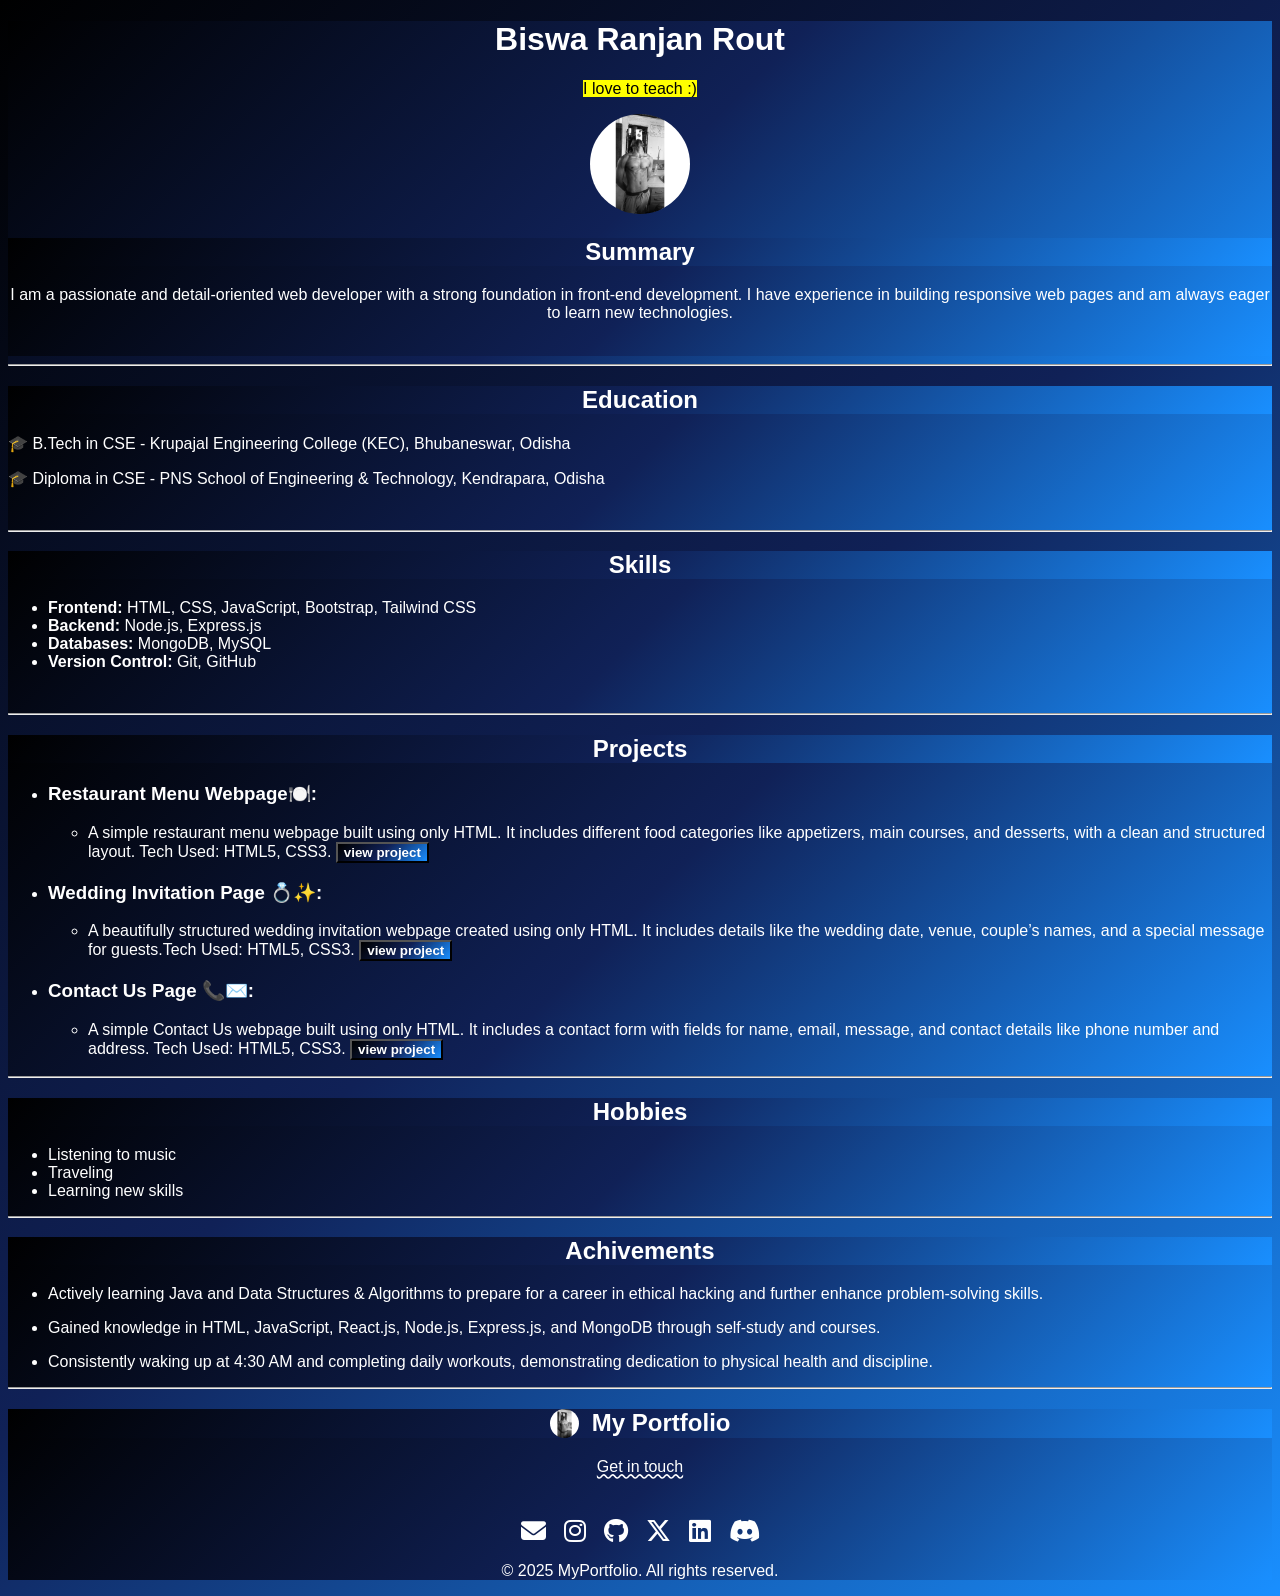
<file: index.html>
<!DOCTYPE html>
<html lang="en">
<head>
  <meta charset="UTF-8" />
  <meta name="description" content="Biswa Ranjan Rout - A passionate web developer skilled in HTML, CSS, JavaScript, and more. Check out my projects and contact me!">
  <meta name="viewport" content="width=device-width, initial-scale=1.0" />
  <title>My Portfolio</title>
  <link rel="stylesheet" href="style.css">
  <link rel="stylesheet" href="https://cdnjs.cloudflare.com/ajax/libs/font-awesome/6.5.1/css/all.min.css">
</head>

<body>
  <header>
    <h1>Biswa Ranjan Rout</h1>
    <p class="description"><mark>I love to teach :)</mark></p>
    <div id="my-image">
      <img src="aayush.jpg" alt="Biswa Ranjan Rout Profile Picture">
    </div>

    <section>
      <h2>Summary</h2>
      <p>
          I am a passionate and detail-oriented web developer with a strong
          foundation in front-end development. I have experience in building
          responsive web pages and am always eager to learn new technologies.
      </p>
      <br />
      
  </section>
    <hr />
  </header>

<main>
  <!-- Portfolio Section -->
  <section>
    <h2>Education</h2>
    <p>
      &#x1F393; B.Tech in CSE - Krupajal Engineering College (KEC),
      Bhubaneswar, Odisha
    </p>
    <p>
      &#x1F393; Diploma in CSE - PNS School of Engineering & Technology,
      Kendrapara, Odisha
    </p>
    <br />
    <hr />
  </section>

  <section>
    <h2>Skills</h2>
    <ul>
      <li>
        <strong>Frontend:</strong> HTML, CSS, JavaScript, Bootstrap,
        Tailwind CSS
      </li>
      <li><strong>Backend:</strong> Node.js, Express.js</li>
      <li><strong>Databases:</strong> MongoDB, MySQL</li>
      <li><strong>Version Control:</strong> Git, GitHub</li>
    </ul>
    <br />
    <hr />
  </section>

  <section class="project">
    <h2>Projects</h2>
    <ul>
      <li>
        <h3>Restaurant Menu Webpage🍽️:</h3>
        <ul>
          <li>
            <p>
              A simple restaurant menu webpage built using only HTML. It includes different food categories like
              appetizers, main courses, and desserts, with a clean and structured layout.
              Tech Used: HTML5, CSS3. <button><a href="https://biswaranjanrout-2001.github.io/Restaurant-Menu/">view
                  project</a></button>
            </p>
          </li>
        </ul>
      </li>


      <li>
        <h3>Wedding Invitation Page 💍✨: </h3>
        <ul>
          <li>
            <p>A beautifully structured wedding invitation webpage created using only HTML. It includes details like the
              wedding date, venue, couple’s names, and a special message for guests.Tech Used: HTML5, CSS3. <button><a
                  href="https://biswaranjanrout-2001.github.io/Wedding-Invitation/">view project</a></button></p>
          </li>
        </ul>
      </li>


      <li>
        <h3>Contact Us Page 📞✉️:</h3>
        <ul>
          <li>
            <p>A simple Contact Us webpage built using only HTML. It includes a contact form with fields for name,
              email, message, and contact details like phone number and address.

              Tech Used: HTML5, CSS3. <button><a href="https://biswaranjanrout-2001.github.io/Contact-Page/">view
                  project</a></button>
            </p>
          </li>
        </ul>

      </li>
    </ul>
    <hr>
  </section>

  <section>
    <h2>Hobbies</h2>
    <ul>
      <li>Listening to music</li>
      <li>Traveling</li>
      <li>Learning new skills</li>
    </ul>
    <hr />
  </section>

  <section>
    <h2>Achivements</h2>
    <ul>
      <li>
        <p>
          Actively learning Java and Data Structures & Algorithms to prepare
          for a career in ethical hacking and further enhance problem-solving
          skills.
        </p>
      </li>
      <li>
        <p>
          Gained knowledge in HTML, JavaScript, React.js, Node.js, Express.js,
          and MongoDB through self-study and courses.
        </p>
      </li>
      <li>
        <p>
          Consistently waking up at 4:30 AM and completing daily workouts,
          demonstrating dedication to physical health and discipline.
        </p>
      </li>
    </ul>
    <hr />
  </section>
  </main>

  <footer>
    <section>
      <h2 class="footer">
        <img src="aayush.jpg" alt="Logo" class="logo-img">&nbsp;&nbspMy Portfolio
      </h2>
      <p class="footer" id="tagline">Get in touch</p>
      <nav class="social-nav">
        <ul class="social-icons">
          <li><a href="mailto:aayushrout24@gmail.com"><i class="fas fa-envelope" title="E-mail"></i></a></li>
          <li><a href="https://www.instagram.com/_aayuu.24/"><i id="instagram" class="fa-brands fa-instagram fa-fade" title="instagram"></i></a></li>
          <li><a href="https://github.com/BiswaRanjanRout-2001"><i class="fab fa-github" title="Git-Hub"></i></a></li>
          <li><a href="https://x.com/aayuu_24""><i id="twitter" class="fa-brands fa-x-twitter fa-fade" title="Twitter"></i></a></li>
          <li><a href="https://www.linkedin.com/in/biswa-ranjan-rout/"><i id="linkedin" class="fab fa-linkedin" title="Linkedin"></i></a></li>
          <li><a href="#"><i id="discord" class="fab fa-discord" title="Discord"></i></a></li>
        </ul>
      </nav>
      <p class="copyright">&copy; 2025 MyPortfolio. All rights reserved.</p>
    </section>
  </footer>

</body>

</html>
</file>
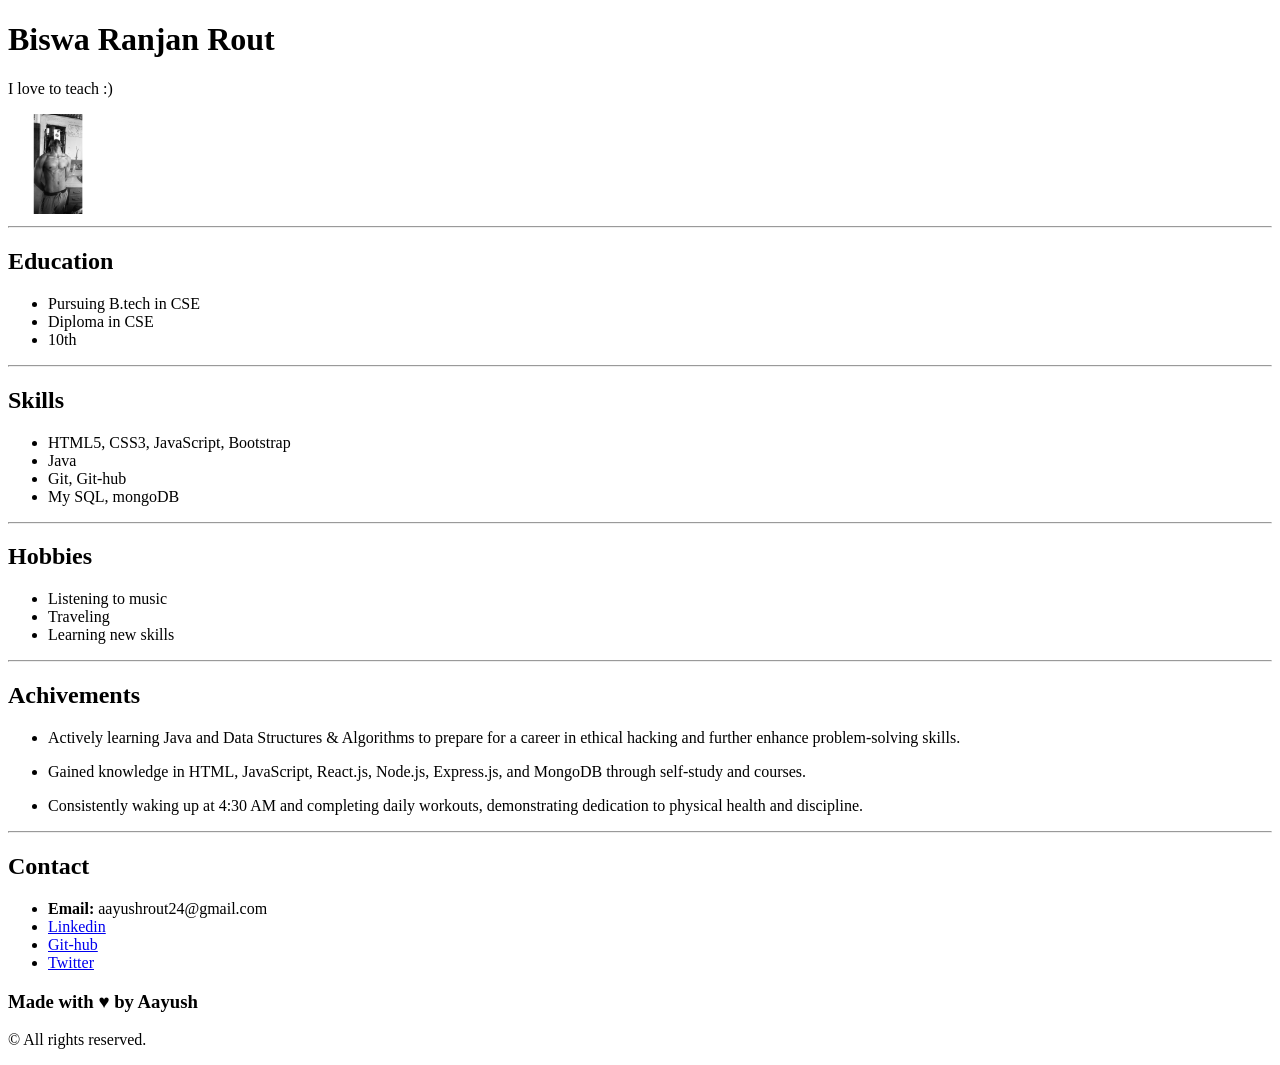
<file: Portfolio/index.html>
<!DOCTYPE html>
<html lang="en">
  <head>
    <meta charset="UTF-8" />
    <meta name="viewport" content="width=device-width, initial-scale=1.0" />
    <title>My Portfolio</title>
  </head>
  <body>
    <header>
      <h1>Biswa Ranjan Rout</h1>
      <p>I love to teach :)</p>
      <img src="aayush.jpg" alt="My Picture" height="100px" width="100px" />
      <hr />
    </header>

    <!-- Portfolio Section -->
    <section>
      <h2>Education</h2>
      <ul>
        <li>Pursuing B.tech in CSE</li>
        <li>Diploma in CSE</li>
        <li>10th</li>
      </ul>
      <hr />
    </section>

    <section>
      <h2>Skills</h2>
      <ul>
        <li>HTML5, CSS3, JavaScript, Bootstrap</li>
        <li>Java</li>
        <li>Git, Git-hub</li>
        <li>My SQL, mongoDB</li>
      </ul>
      <hr />
    </section>

    <section>
      <h2>Hobbies</h2>
      <ul>
        <li>Listening to music</li>
        <li>Traveling</li>
        <li>Learning new skills</li>
      </ul>
      <hr />
    </section>

    <section>
      <h2>Achivements</h2>
      <ul>
        <li>
          <p>
            Actively learning Java and Data Structures & Algorithms to prepare
            for a career in ethical hacking and further enhance problem-solving
            skills.
          </p>
        </li>
        <li>
          <p>
            Gained knowledge in HTML, JavaScript, React.js, Node.js, Express.js,
            and MongoDB through self-study and courses.
          </p>
        </li>
        <li>
          <p>
            Consistently waking up at 4:30 AM and completing daily workouts,
            demonstrating dedication to physical health and discipline.
          </p>
        </li>
      </ul>
      <hr />
    </section>

    <footer>
      <h2>Contact</h2>
      <ul>
        <li><b>Email: </b>aayushrout24@gmail.com</li>
        <li>
          <a href="https://www.linkedin.com/in/biswa-ranjan-rout/">Linkedin</a>
        </li>
        <li><a href="https://github.com/BiswaRanjanRout-2001">Git-hub</a></li>
        <li><a href="https://x.com/aayuu_24">Twitter</a></li>
      </ul>
      <h3>Made with &#9829; by Aayush</h3>
      <p>&copy; All rights reserved.</p>
    </footer>
  </body>
</html>
</file>
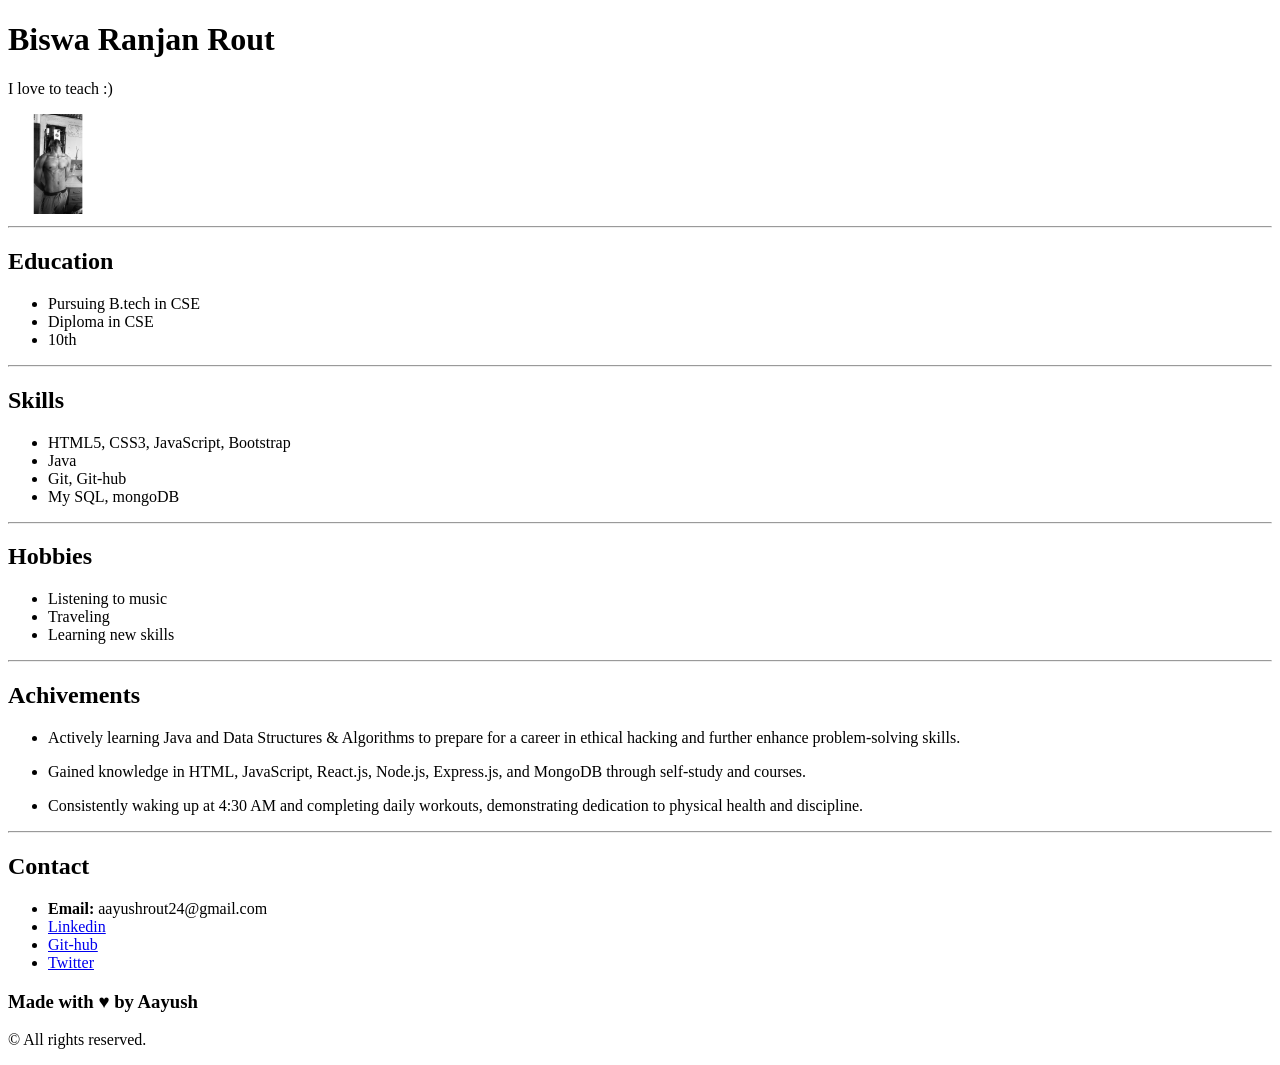
<file: Portfolio/portfolio.html>
<!DOCTYPE html>
<html lang="en">
  <head>
    <meta charset="UTF-8" />
    <meta name="viewport" content="width=device-width, initial-scale=1.0" />
    <title>My Portfolio</title>
  </head>
  <body>
    <header>
      <h1>Biswa Ranjan Rout</h1>
      <p>I love to teach :)</p>
      <img src="Aayush.jpg" alt="My Picture" height="100px" width="100px" />
      <hr />
    </header>

    <!-- Portfolio Section -->
    <section>
      <h2>Education</h2>
      <ul>
        <li>Pursuing B.tech in CSE</li>
        <li>Diploma in CSE</li>
        <li>10th</li>
      </ul>
      <hr />
    </section>

    <section>
      <h2>Skills</h2>
      <ul>
        <li>HTML5, CSS3, JavaScript, Bootstrap</li>
        <li>Java</li>
        <li>Git, Git-hub</li>
        <li>My SQL, mongoDB</li>
      </ul>
      <hr />
    </section>

    <section>
      <h2>Hobbies</h2>
      <ul>
        <li>Listening to music</li>
        <li>Traveling</li>
        <li>Learning new skills</li>
      </ul>
      <hr />
    </section>

    <section>
      <h2>Achivements</h2>
      <ul>
        <li>
          <p>
            Actively learning Java and Data Structures & Algorithms to prepare
            for a career in ethical hacking and further enhance problem-solving
            skills.
          </p>
        </li>
        <li>
          <p>
            Gained knowledge in HTML, JavaScript, React.js, Node.js, Express.js,
            and MongoDB through self-study and courses.
          </p>
        </li>
        <li>
          <p>
            Consistently waking up at 4:30 AM and completing daily workouts,
            demonstrating dedication to physical health and discipline.
          </p>
        </li>
      </ul>
      <hr />
    </section>

    <footer>
      <h2>Contact</h2>
      <ul>
        <li><b>Email: </b>aayushrout24@gmail.com</li>
        <li>
          <a href="https://www.linkedin.com/in/biswa-ranjan-rout/">Linkedin</a>
        </li>
        <li><a href="https://github.com/BiswaRanjanRout-2001">Git-hub</a></li>
        <li><a href="https://x.com/aayuu_24">Twitter</a></li>
      </ul>
      <h3>Made with &#9829; by Aayush</h3>
      <p>&copy; All rights reserved.</p>
    </footer>
  </body>
</html>
</file>
<file: style.css>
* {
    font-family: 'Poppins', sans-serif;
}
body {
    background: linear-gradient(135deg, #000000, #102157, #198fff);
}

header{
    background: linear-gradient(135deg, #000000, #102157, #198fff);
    text-align: center;
}

h1{
    color: white;
    text-align: center;
    transition: all 2s ease-in-out 0.2s;
}

h1:hover{
    background-color: yellow;
    color: black;
}

h2 {
    background: linear-gradient(135deg, #000000, #102157, #198fff);
    color: white;
    transition: all 2s ease-in-out 0.2s;
    text-align: center;
 
}


section {
    background: linear-gradient(135deg, #000000, #102157, #198fff);
    color: white;
}




.project a {
    text-decoration: none;
    color: white;
    font-weight: bold;
}

button {
    background: linear-gradient(135deg, #000000, #102157, #198fff);
}

.description {
    text-align: center;
}


div img{
    height: 100px;
    width: 100px;
    border-radius: 50%;
}


.logo-img{
    height: 29px;
    width: 29px;
    border-radius: 50%;
}

 .social-icons {
    display: flex;
    list-style: none;
    gap: 18px;
    padding: 0;
    margin-bottom: 0px;
    font-size: 25px;
    color: #fff;
}

.social-icons a {
    color: #fff;
}


 .social-nav {
    display: flex;
    justify-content: center;
 }

 .copyright {
    display: flex;
    justify-content: center;
 }

 .tagline {
    font-size: 18px;
    color: #fff;
 }

 #tagline {
    text-decoration: wavy underline;
 }

 
 .footer {
    display: flex;
    justify-content: center;
 }

 i:hover{
    opacity: 0.5;
 }
 #instagram:hover{
    color: red;
 }

 #twitter:hover{
    color: black;
    background-color: white;
 }

#linkedin:hover{
    color: blue;
    background-color: black;
}

#discord:hover{
    background-color: rgb(81, 66, 212);
    color: white;
}

h2:hover{
    color: black;
    background: yellow;
}


header img:hover {
    animation: rotateImage 3s linear infinite;
}

@keyframes rotateImage {
    from {
        transform: rotate(0deg);
    }
    to {
        transform: rotate(360deg);
    }
}
</file>
